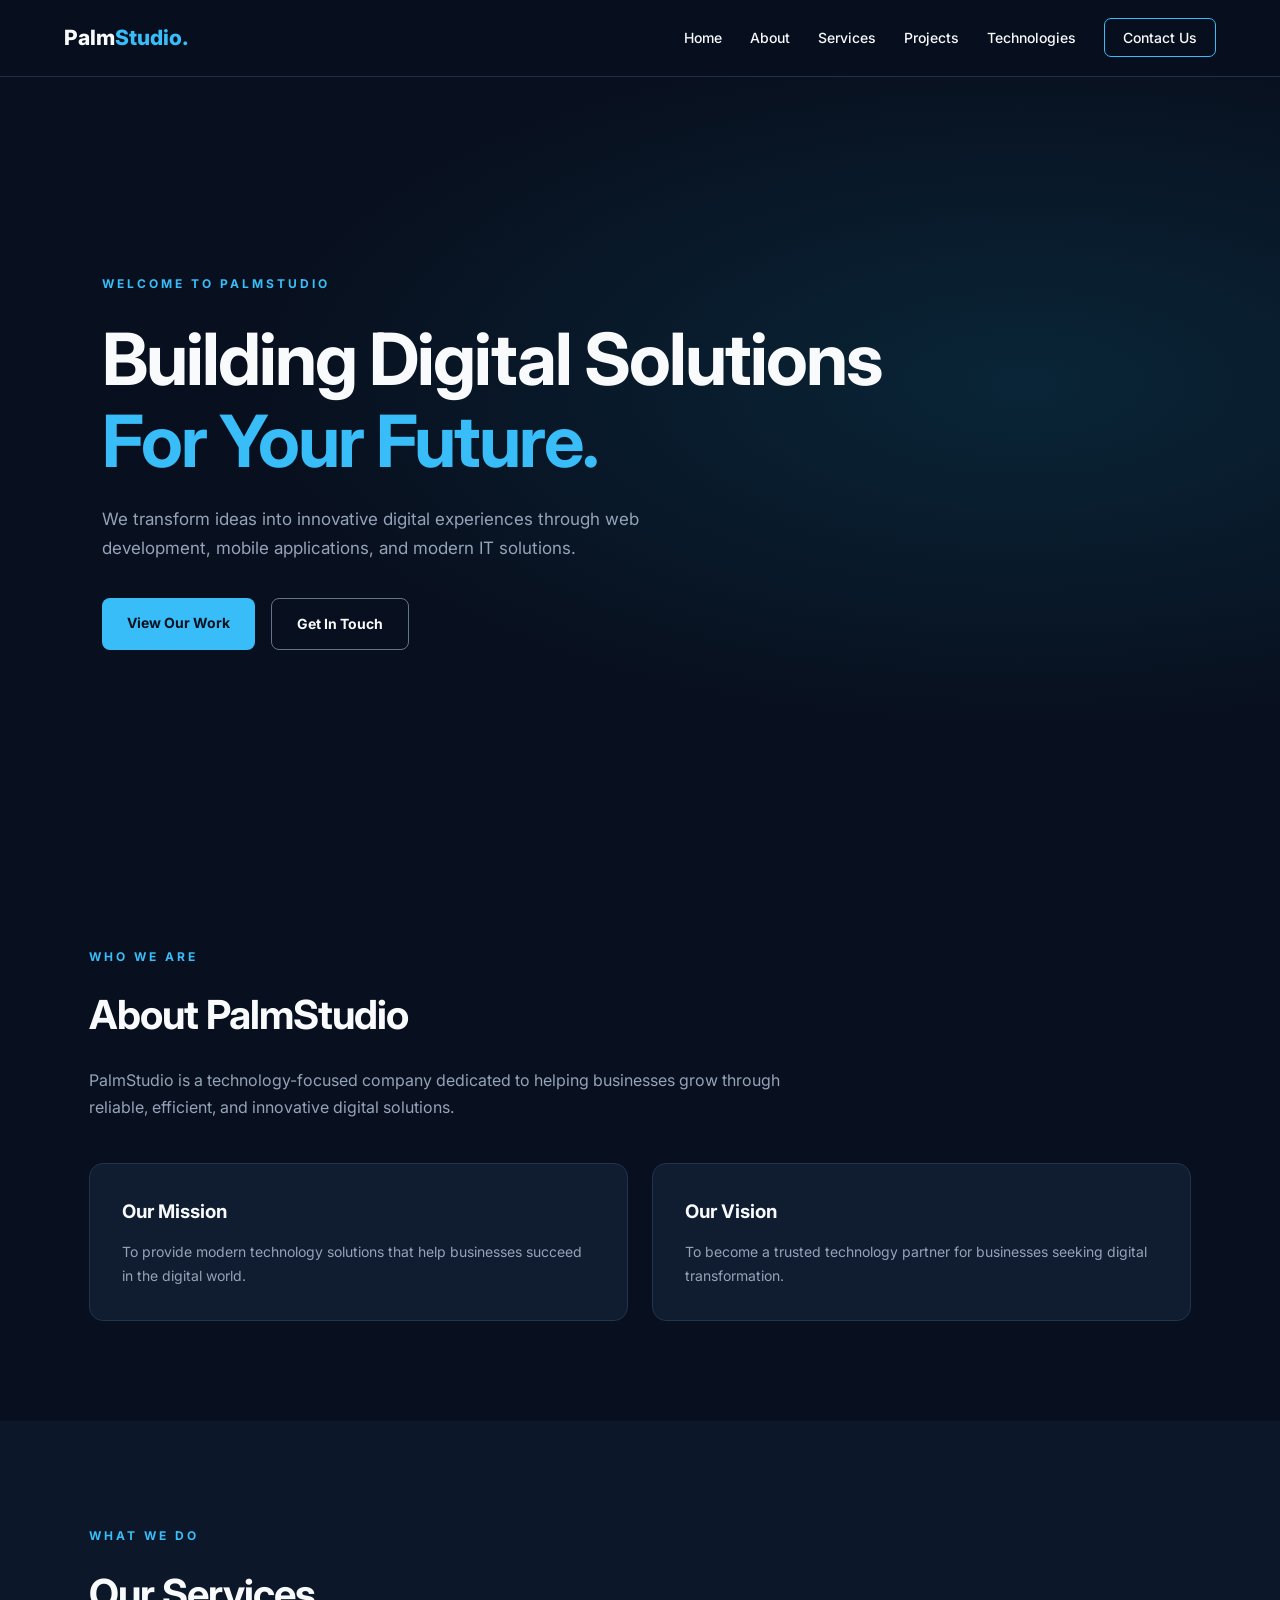
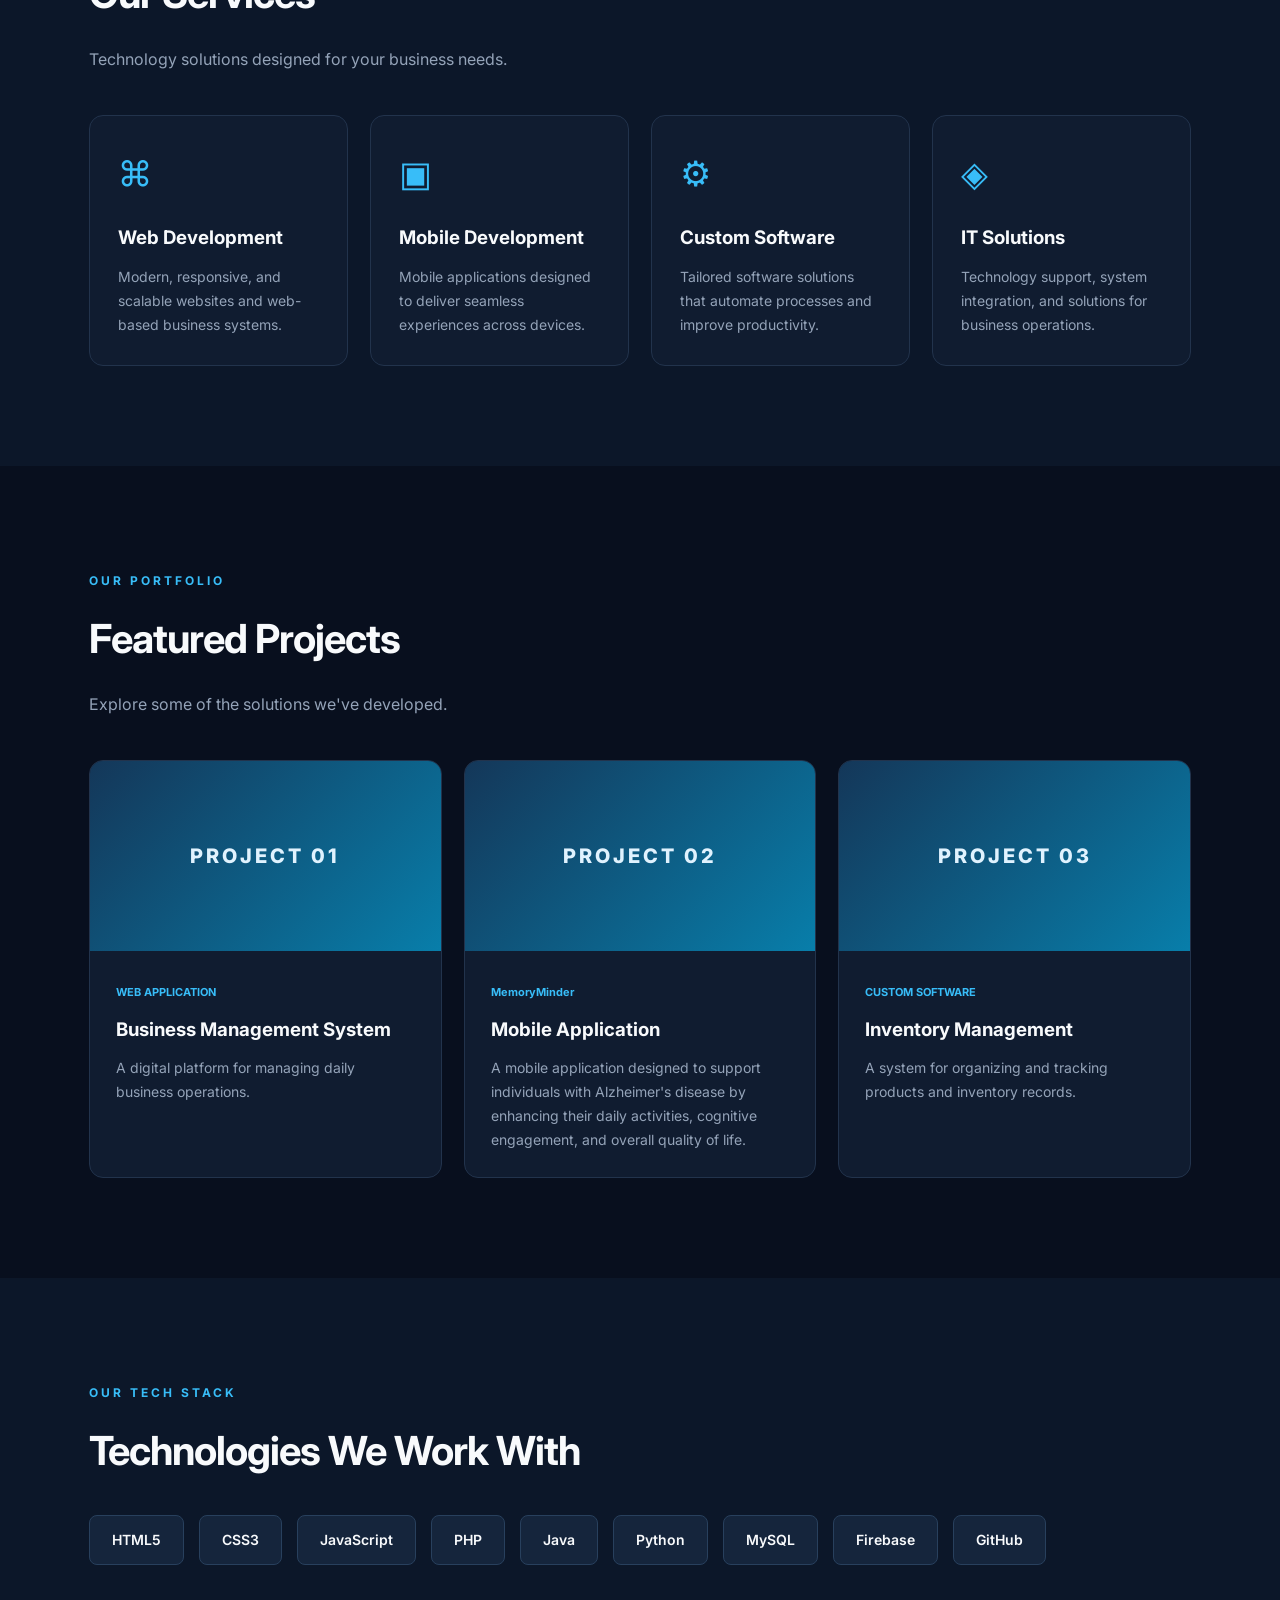
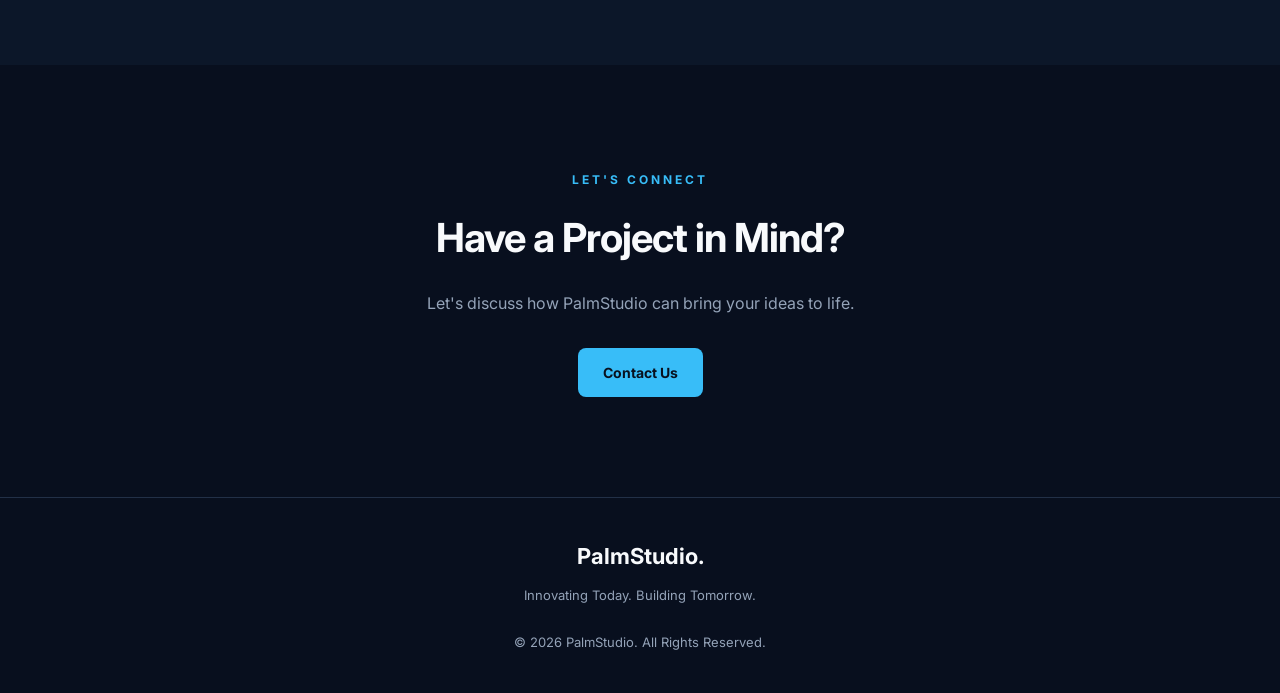
<file: index.html>
<!DOCTYPE html>
<html lang="en">
<head>
    <meta charset="UTF-8">
    <meta name="viewport" content="width=device-width, initial-scale=1.0">
    <title>PalmStudio | IT Solutions</title>
    <link rel="stylesheet" href="css/style.css">
</head>
<body>

    <header>
        <nav class="navbar">
            <a href="#home" class="logo">
                Palm<span>Studio.</span>
            </a>

            <button class="menu-toggle" aria-label="Toggle menu"
                    aria-expanded="false">☰</button>

            <ul class="nav-links">
                <li><a href="#home">Home</a></li>
                <li><a href="#about">About</a></li>
                <li><a href="#services">Services</a></li>
                <li><a href="#projects">Projects</a></li>
                <li><a href="#technologies">Technologies</a></li>
                <li><a href="#contact" class="nav-contact">Contact Us</a></li>
            </ul>
        </nav>
    </header>

    <main>
        <!-- HOME -->
        <section id="home" class="hero">
            <div class="hero-content">
                <span class="eyebrow">WELCOME TO PALMSTUDIO</span>

                <h1>Building Digital Solutions
                    <span>For Your Future.</span>
                </h1>

                <p>
                    We transform ideas into innovative digital
                    experiences through web development,
                    mobile applications, and modern IT solutions.
                </p>

                <div class="hero-buttons">
                    <a href="#projects" class="btn btn-primary">View Our Work</a>
                    <a href="#contact" class="btn btn-outline">Get In Touch</a>
                </div>
            </div>
        </section>

        <!-- ABOUT -->
        <section id="about" class="section">
            <div class="container">
                <span class="section-label">WHO WE ARE</span>
                <h2>About PalmStudio</h2>
                <p class="section-description">
                    PalmStudio is a technology-focused company
                    dedicated to helping businesses grow through
                    reliable, efficient, and innovative digital solutions.
                </p>

                <div class="about-grid">
                    <div class="info-card">
                        <h3>Our Mission</h3>
                        <p>To provide modern technology solutions
                           that help businesses succeed in the digital world.</p>
                    </div>
                    <div class="info-card">
                        <h3>Our Vision</h3>
                        <p>To become a trusted technology partner
                           for businesses seeking digital transformation.</p>
                    </div>
                </div>
            </div>
        </section>

        <!-- SERVICES -->
        <section id="services" class="section alternate">
            <div class="container">
                <span class="section-label">WHAT WE DO</span>
                <h2>Our Services</h2>
                <p class="section-description">
                    Technology solutions designed for your business needs.
                </p>

                <div class="card-grid">
                    <article class="service-card">
                        <div class="service-icon">⌘</div>
                        <h3>Web Development</h3>
                        <p>Modern, responsive, and scalable websites
                           and web-based business systems.</p>
                    </article>

                    <article class="service-card">
                        <div class="service-icon">▣</div>
                        <h3>Mobile Development</h3>
                        <p>Mobile applications designed to deliver
                           seamless experiences across devices.</p>
                    </article>

                    <article class="service-card">
                        <div class="service-icon">⚙</div>
                        <h3>Custom Software</h3>
                        <p>Tailored software solutions that automate
                           processes and improve productivity.</p>
                    </article>

                    <article class="service-card">
                        <div class="service-icon">◈</div>
                        <h3>IT Solutions</h3>
                        <p>Technology support, system integration,
                           and solutions for business operations.</p>
                    </article>
                </div>
            </div>
        </section>

        <!-- PROJECTS -->
        <section id="projects" class="section">
            <div class="container">
                <span class="section-label">OUR PORTFOLIO</span>
                <h2>Featured Projects</h2>
                <p class="section-description">
                    Explore some of the solutions we've developed.
                </p>

                <div class="card-grid projects-grid">
                    <article class="project-card">
                        <div class="project-image">PROJECT 01</div>
                        <div class="project-details">
                            <span class="project-type">WEB APPLICATION</span>
                            <h3>Business Management System</h3>
                            <p>A digital platform for managing
                               daily business operations.</p>
                        </div>
                    </article>

                    <article class="project-card">
                        <div class="project-image">PROJECT 02</div>
                        <div class="project-details">
                            <span class="project-type">MemoryMinder</span>
                            <h3>Mobile Application</h3>
                            <p>A mobile application designed to support individuals with Alzheimer's disease by enhancing their daily activities, cognitive engagement, and overall quality of life.</p>
                        </div>
                    </article>

                    <article class="project-card">
                        <div class="project-image">PROJECT 03</div>
                        <div class="project-details">
                            <span class="project-type">CUSTOM SOFTWARE</span>
                            <h3>Inventory Management</h3>
                            <p>A system for organizing and tracking
                               products and inventory records.</p>
                        </div>
                    </article>
                </div>
            </div>
        </section>

        <!-- TECHNOLOGIES -->
        <section id="technologies" class="section alternate">
            <div class="container">
                <span class="section-label">OUR TECH STACK</span>
                <h2>Technologies We Work With</h2>

                <div class="tech-list">
                    <span>HTML5</span>
                    <span>CSS3</span>
                    <span>JavaScript</span>
                    <span>PHP</span>
                    <span>Java</span>
                    <span>Python</span>
                    <span>MySQL</span>
                    <span>Firebase</span>
                    <span>GitHub</span>
                </div>
            </div>
        </section>

        <!-- CONTACT -->
        <section id="contact" class="section contact-section">
            <div class="container">
                <span class="section-label">LET'S CONNECT</span>
                <h2>Have a Project in Mind?</h2>
                <p>
                    Let's discuss how PalmStudio can
                    bring your ideas to life.
                </p>
                <a href="mailto:yourcompany@example.com"
                   class="btn btn-primary">
                    Contact Us
                </a>
            </div>
        </section>
    </main>

    <!-- FOOTER -->
    <footer>
        <div class="container footer-content">
            <h3>PalmStudio.</span></h3>
            <p>Innovating Today. Building Tomorrow.</p>
            <p class="copyright">
                &copy; <span id="year"></span> PalmStudio.
                All Rights Reserved.
            </p>
        </div>
    </footer>

    <script src="js/script.js"></script>
</body>
</html>
</file>
<file: css/style.css>
@import url('https://fonts.googleapis.com/css2?family=Inter:wght@400;500;600;700;800&display=swap');

:root {
    --background: #080f1e;
    --surface: #101c30;
    --surface-light: #15253c;
    --accent: #38bdf8;
    --text: #f8fafc;
    --muted: #94a3b8;
}

* {
    margin: 0;
    padding: 0;
    box-sizing: border-box;
}

html {
    scroll-behavior: smooth;
    scroll-padding-top: 85px;
}

body {
    font-family: 'Inter', sans-serif;
    background: var(--background);
    color: var(--text);
    line-height: 1.7;
}

a {
    text-decoration: none;
    color: inherit;
}

.container {
    max-width: 1150px;
    margin: auto;
    padding: 0 24px;
}

/* NAVIGATION */

header {
    position: sticky;
    top: 0;
    z-index: 100;
    background: rgba(8, 15, 30, 0.95);
    border-bottom: 1px solid #223047;
}

.navbar {
    max-width: 1200px;
    margin: auto;
    padding: 20px 24px;
    display: flex;
    align-items: center;
    justify-content: space-between;
}

.logo {
    font-size: 21px;
    font-weight: 800;
}

.logo span,
.footer-content h3 span {
    color: var(--accent);
}

.nav-links {
    display: flex;
    align-items: center;
    list-style: none;
    gap: 28px;
}

.nav-links a {
    font-size: 14px;
    font-weight: 500;
    transition: color 0.3s;
}

.nav-links a:hover {
    color: var(--accent);
}

.nav-contact {
    border: 1px solid var(--accent);
    padding: 10px 18px;
    border-radius: 7px;
}

.menu-toggle {
    display: none;
    background: none;
    border: none;
    color: white;
    font-size: 28px;
    cursor: pointer;
}

/* HERO */

.hero {
    min-height: 85vh;
    display: flex;
    align-items: center;
    padding: 100px 8%;
    background:
        radial-gradient(ellipse at 80% 40%,
        rgba(14, 116, 144, 0.22), transparent 55%),
        var(--background);
}

.hero-content {
    max-width: 850px;
}

.eyebrow,
.section-label {
    color: var(--accent);
    font-size: 12px;
    font-weight: 700;
    letter-spacing: 3px;
}

.hero h1 {
    font-size: clamp(38px, 6vw, 72px);
    line-height: 1.15;
    letter-spacing: -2px;
    margin: 22px 0;
}

.hero h1 span {
    display: block;
    color: var(--accent);
}

.hero p {
    max-width: 600px;
    color: var(--muted);
    font-size: 17px;
}

.hero-buttons {
    display: flex;
    gap: 16px;
    flex-wrap: wrap;
    margin-top: 35px;
}

.btn {
    display: inline-block;
    padding: 13px 25px;
    border-radius: 8px;
    font-size: 14px;
    font-weight: 700;
    transition: all 0.3s;
}

.btn-primary {
    background: var(--accent);
    color: #08111f;
}

.btn-primary:hover {
    background: #7dd3fc;
    transform: translateY(-3px);
}

.btn-outline {
    border: 1px solid #64748b;
}

.btn-outline:hover {
    border-color: var(--accent);
    color: var(--accent);
}

/* GENERAL SECTIONS */

.section {
    padding: 100px 0;
}

.alternate {
    background: #0c1729;
}

.section h2 {
    font-size: clamp(28px, 4vw, 40px);
    margin: 12px 0 18px;
    letter-spacing: -1px;
}

.section-description {
    max-width: 720px;
    color: var(--muted);
    margin-bottom: 42px;
}

/* ABOUT */

.about-grid {
    display: grid;
    grid-template-columns: repeat(2, 1fr);
    gap: 24px;
    margin-top: 40px;
}

.info-card,
.service-card,
.project-card {
    background: var(--surface);
    border: 1px solid #22334c;
    border-radius: 14px;
    transition: 0.3s;
}

.info-card {
    padding: 32px;
}

.info-card h3,
.service-card h3 {
    margin-bottom: 12px;
}

.info-card p,
.service-card p,
.project-details p {
    color: var(--muted);
    font-size: 14px;
}

/* SERVICES */

.card-grid {
    display: grid;
    grid-template-columns: repeat(4, 1fr);
    gap: 22px;
}

.service-card {
    padding: 28px;
}

.service-card:hover,
.project-card:hover {
    transform: translateY(-7px);
    border-color: var(--accent);
}

.service-icon {
    font-size: 35px;
    color: var(--accent);
    margin-bottom: 18px;
}

/* PROJECTS */

.projects-grid {
    grid-template-columns: repeat(3, 1fr);
}

.project-card {
    overflow: hidden;
}

.project-image {
    height: 190px;
    display: flex;
    justify-content: center;
    align-items: center;
    background: linear-gradient(135deg, #143759, #087eaa);
    color: #e0f2fe;
    font-size: 20px;
    font-weight: 800;
    letter-spacing: 3px;
}

.project-details {
    padding: 26px;
}

.project-type {
    font-size: 11px;
    font-weight: 700;
    color: var(--accent);
}

.project-details h3 {
    margin: 10px 0;
}

/* TECHNOLOGIES */

.tech-list {
    display: flex;
    flex-wrap: wrap;
    gap: 15px;
    margin-top: 30px;
}

.tech-list span {
    background: var(--surface-light);
    border: 1px solid #28405d;
    padding: 12px 22px;
    border-radius: 8px;
    font-size: 14px;
    font-weight: 600;
}

/* CONTACT */

.contact-section {
    text-align: center;
}

.contact-section p {
    color: var(--muted);
    margin: 0 auto 30px;
    max-width: 550px;
}

/* FOOTER */

footer {
    border-top: 1px solid #223047;
    padding: 40px 0;
    text-align: center;
}

.footer-content h3 {
    font-size: 22px;
    margin-bottom: 8px;
}

.footer-content p {
    color: var(--muted);
    font-size: 13px;
}

.copyright {
    margin-top: 25px;
}

/* RESPONSIVE */

@media (max-width: 950px) {
    .card-grid {
        grid-template-columns: repeat(2, 1fr);
    }

    .projects-grid {
        grid-template-columns: repeat(2, 1fr);
    }
}

@media (max-width: 700px) {
    .menu-toggle {
        display: block;
    }

    .nav-links {
        display: none;
        position: absolute;
        top: 100%;
        left: 0;
        width: 100%;
        padding: 25px;
        background: var(--background);
        flex-direction: column;
        align-items: flex-start;
    }

    .nav-links.active {
        display: flex;
    }

    .hero {
        padding: 90px 24px;
        min-height: 75vh;
    }

    .hero h1 {
        letter-spacing: -1px;
    }

    .section {
        padding: 70px 0;
    }

    .about-grid,
    .card-grid,
    .projects-grid {
        grid-template-columns: 1fr;
    }
}

@media (prefers-reduced-motion: reduce) {
    html {
        scroll-behavior: auto;
    }

    .btn,
    .service-card,
    .project-card {
        transition: none;
    }
}
</file>
